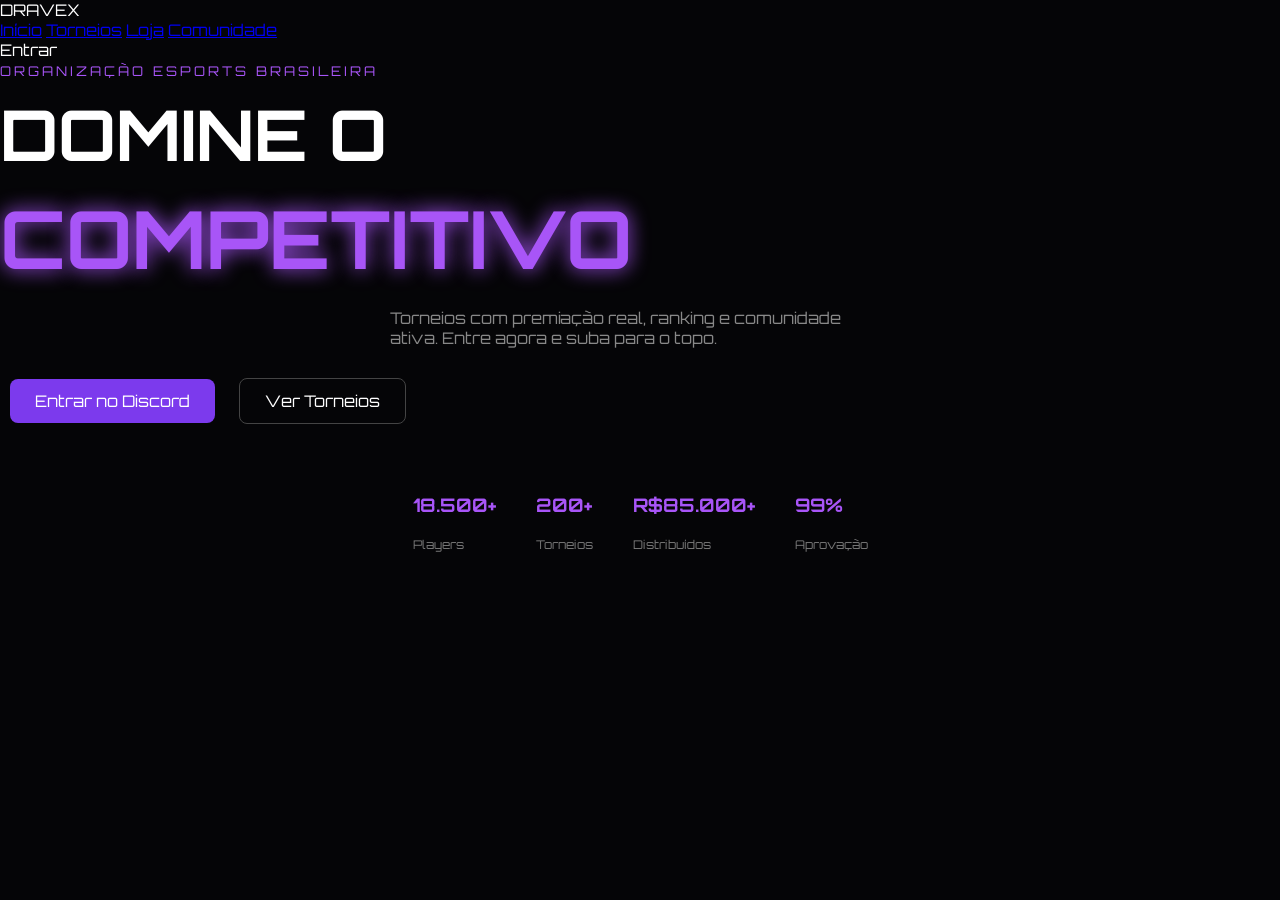
<file: index.html>
<!DOCTYPE html>
<html lang="pt-br">
<head>
<meta charset="UTF-8">
<title>FN Competitive</title>

<link href="https://fonts.googleapis.com/css2?family=Orbitron:wght@500;700&display=swap" rel="stylesheet">

<style>
body {
  margin: 0;
  background: #050507;
  color: white;
  font-family: 'Orbitron', sans-serif;
}

/* NAVBAR */
<div class="navbar">
  <div class="logo">DRAVEX</div>

  <div class="menu">
    <a href="index.html">Início</a>
    <a href="torneios.html">Torneios</a>
    <a href="loja.html">Loja</a>
    <a href="comunidade.html">Comunidade</a>
  </div>

  <a href="login.html" class="login">Entrar</a>
</div>

/* HERO */
.hero {
  height: 90vh;
  display: flex;
  align-items: center;
  justify-content: center;
  text-align: center;

  /* DEGRADE TOP */
  background:
    radial-gradient(circle at left, rgba(124,58,237,0.3), transparent 40%),
    radial-gradient(circle at right, rgba(168,85,247,0.3), transparent 40%),
    #050507;
}

.hero small {
  color: #a855f7;
  letter-spacing: 3px;
}

/* TITULOS */
.hero h1 {
  font-size: 70px;
  margin: 10px 0;
}

.hero h2 {
  font-size: 80px;
  color: #a855f7;
  margin: 0;

  /* GLOW */
  text-shadow: 0 0 20px #a855f7;
}

.hero p {
  color: #888;
  max-width: 500px;
  margin: 20px auto;
}

/* BOTÕES */
.buttons {
  margin-top: 20px;
}

.btn-main {
  background: #7c3aed;
  padding: 12px 25px;
  border-radius: 8px;
  display: inline-block;
  margin: 10px;
  cursor: pointer;
}

.btn-sec {
  border: 1px solid #444;
  padding: 12px 25px;
  border-radius: 8px;
  display: inline-block;
  margin: 10px;
  cursor: pointer;
}

/* STATS */
.stats {
  display: flex;
  justify-content: center;
  gap: 40px;
  margin-top: 40px;
}

.stat h3 {
  color: #a855f7;
}

.stat p {
  color: #777;
  font-size: 12px;
}

</style>
</head>

<body>

<!-- NAVBAR -->
<div class="navbar">
  <div class="logo">DRAVEX</div>

  <div class="menu">
    <a href="#">Início</a>
    <a href="#">Torneios</a>
    <a href="#">Loja</a>
    <a href="#">Comunidade</a>
  </div>

  <div class="login">Entrar</div>
</div>

<!-- HERO -->
<div class="hero">

  <div>
    <small>ORGANIZAÇÃO ESPORTS BRASILEIRA</small>

    <h1>DOMINE O</h1>
    <h2>COMPETITIVO</h2>

    <p>
      Torneios com premiação real, ranking e comunidade ativa.
      Entre agora e suba para o topo.
    </p>

    <div class="buttons">
      <div class="btn-main">Entrar no Discord</div>
      <div class="btn-sec">Ver Torneios</div>
    </div>

    <!-- STATS -->
    <div class="stats">
      <div class="stat">
        <h3>18.500+</h3>
        <p>Players</p>
      </div>

      <div class="stat">
        <h3>200+</h3>
        <p>Torneios</p>
      </div>

      <div class="stat">
        <h3>R$85.000+</h3>
        <p>Distribuídos</p>
      </div>

      <div class="stat">
        <h3>99%</h3>
        <p>Aprovação</p>
      </div>
    </div>

  </div>

</div>

</body>
</html>
</file>
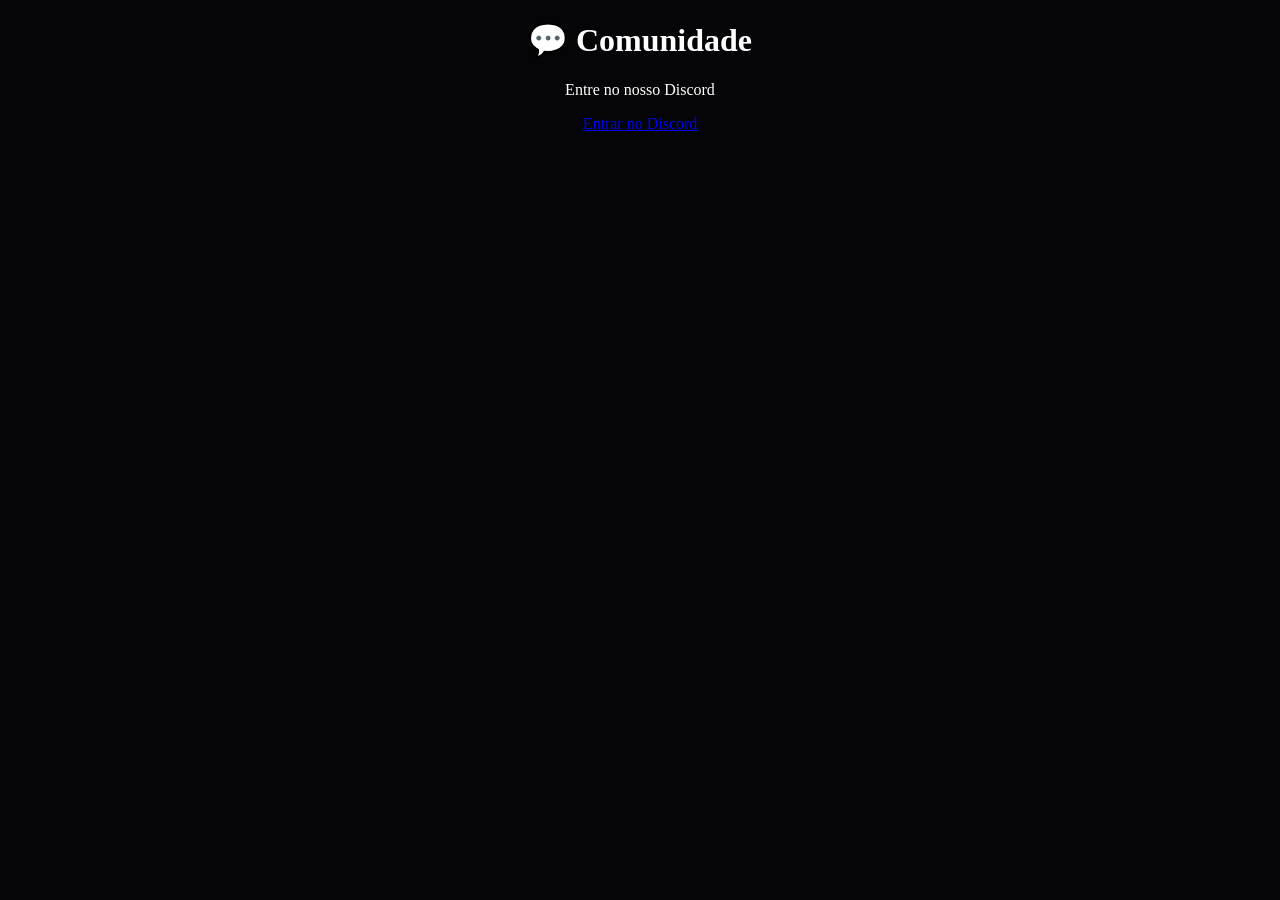
<file: comunidade.html>
<!DOCTYPE html>
<html>
<head>
<title>Comunidade</title>
<style>
body {
  background: #050507;
  color: white;
  text-align: center;
}
</style>
</head>

<body>

<h1>💬 Comunidade</h1>
<p>Entre no nosso Discord</p>

<a href="https://discord.gg/" target="_blank">Entrar no Discord</a>

</body>
</html>
</file>
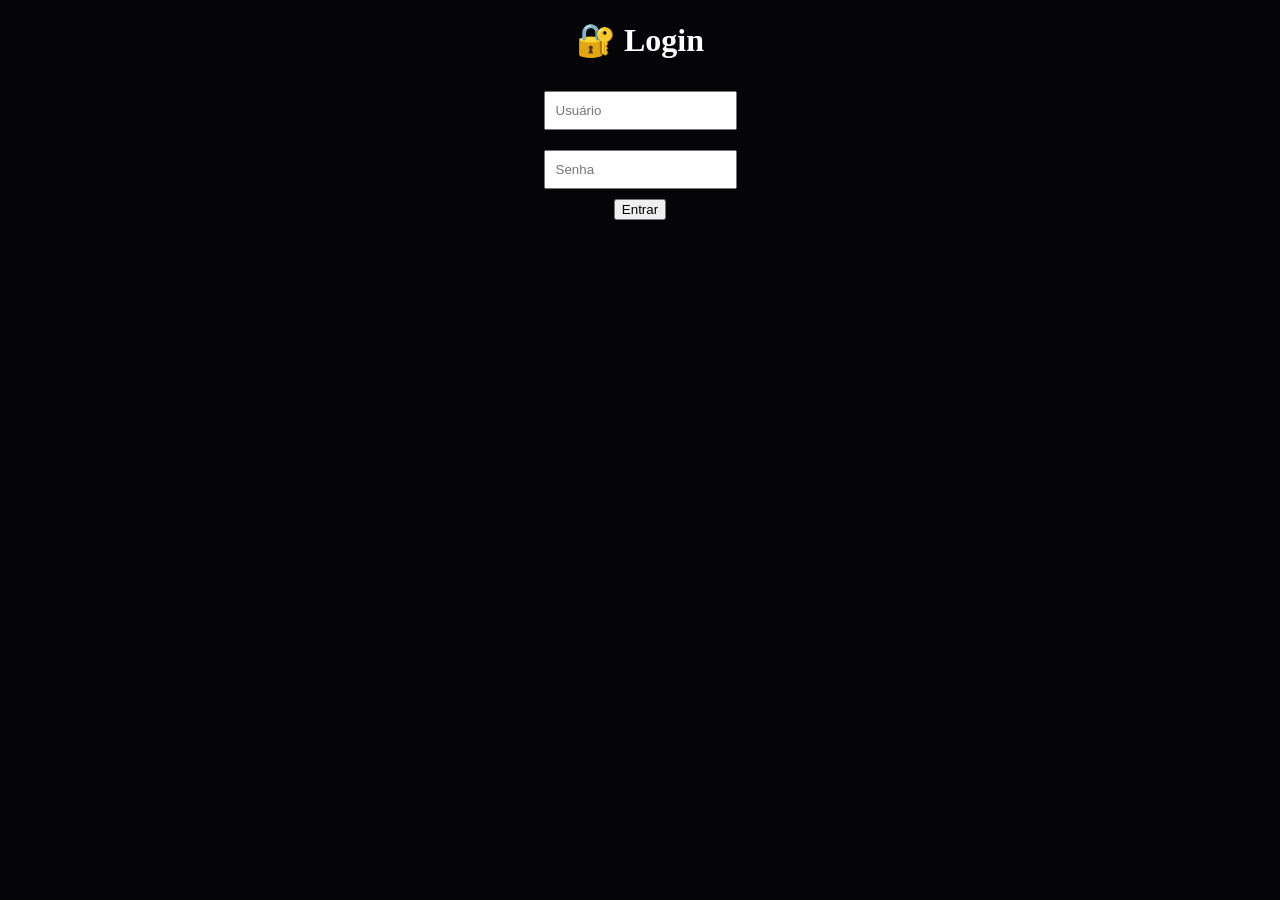
<file: login.html>
<!DOCTYPE html>
<html>
<head>
<title>Login</title>
<style>
body {
  background: #050507;
  color: white;
  text-align: center;
}
input {
  padding: 10px;
  margin: 10px;
}
</style>
</head>

<body>

<h1>🔐 Login</h1>

<input placeholder="Usuário"><br>
<input placeholder="Senha" type="password"><br>

<button>Entrar</button>

</body>
</html>
</file>
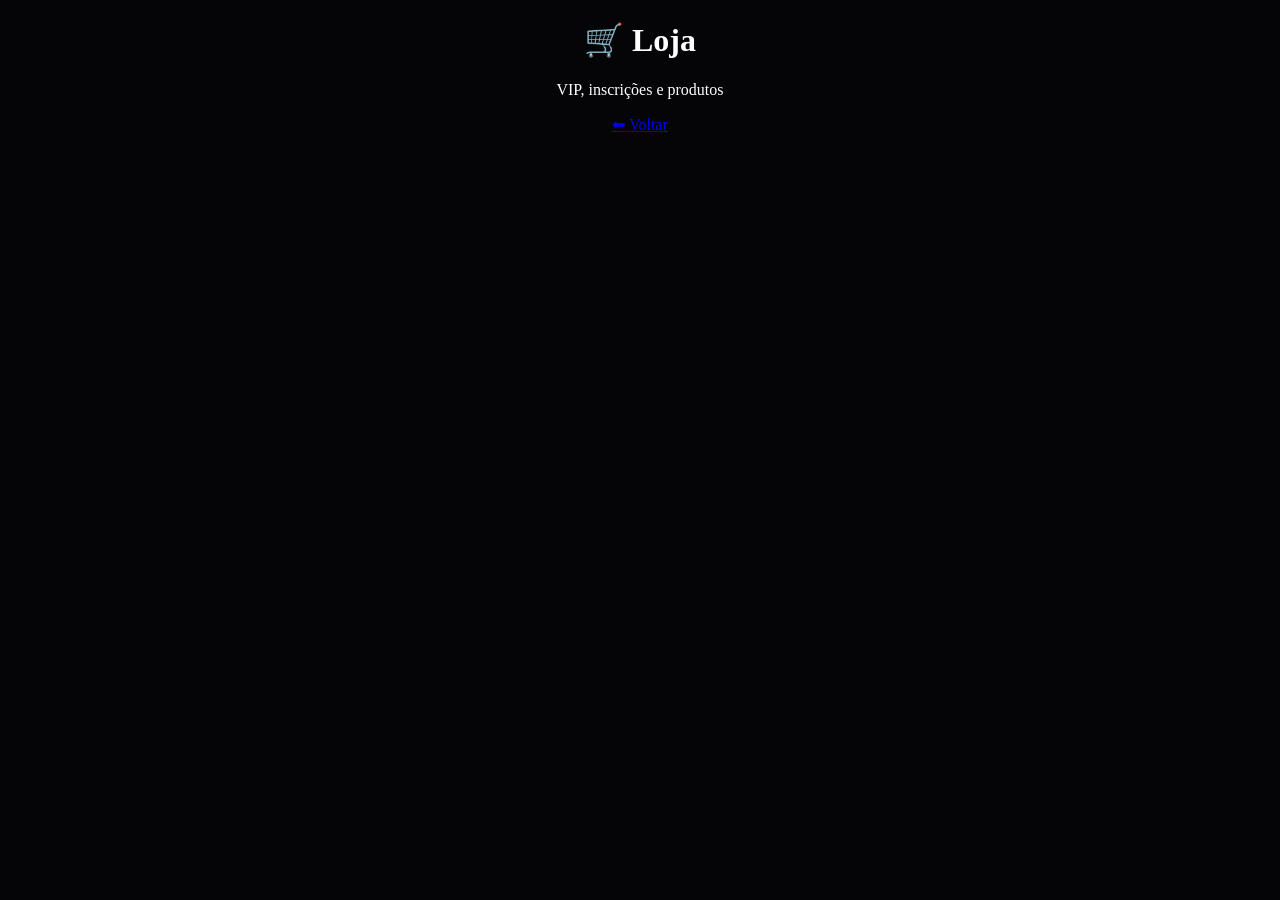
<file: loja.html>
<!DOCTYPE html>
<html>
<head>
<title>Loja</title>
<style>
body {
  background: #050507;
  color: white;
  text-align: center;
}
</style>
</head>

<body>

<h1>🛒 Loja</h1>
<p>VIP, inscrições e produtos</p>

<a href="index.html">⬅ Voltar</a>

</body>
</html>
</file>
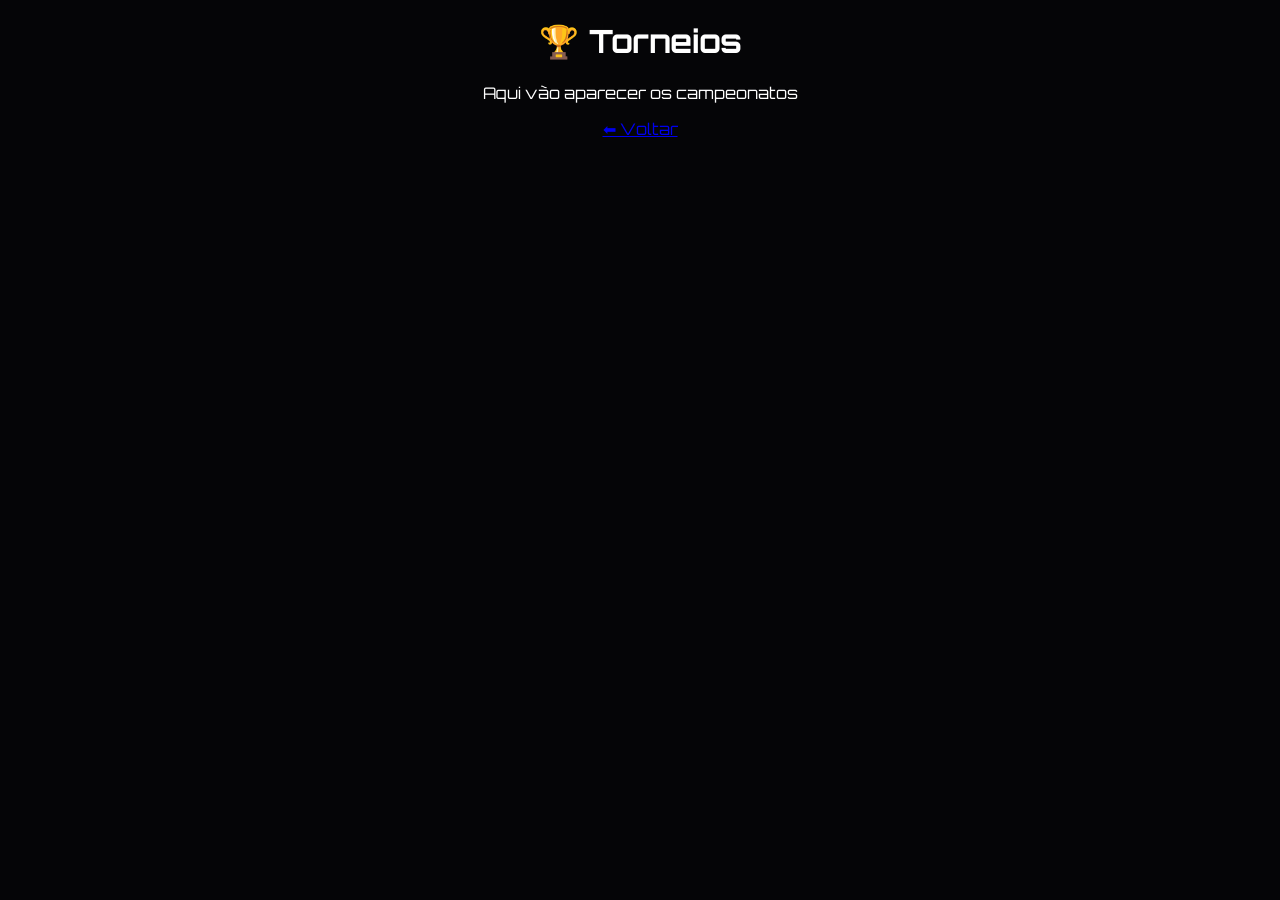
<file: torneios.html>
<!DOCTYPE html>
<html>
<head>
<title>Torneios</title>
<link href="https://fonts.googleapis.com/css2?family=Orbitron:wght@500&display=swap" rel="stylesheet">
<style>
body {
  background: #050507;
  color: white;
  font-family: 'Orbitron';
  text-align: center;
}
</style>
</head>

<body>

<h1>🏆 Torneios</h1>
<p>Aqui vão aparecer os campeonatos</p>

<a href="index.html">⬅ Voltar</a>

</body>
</html>
</file>
